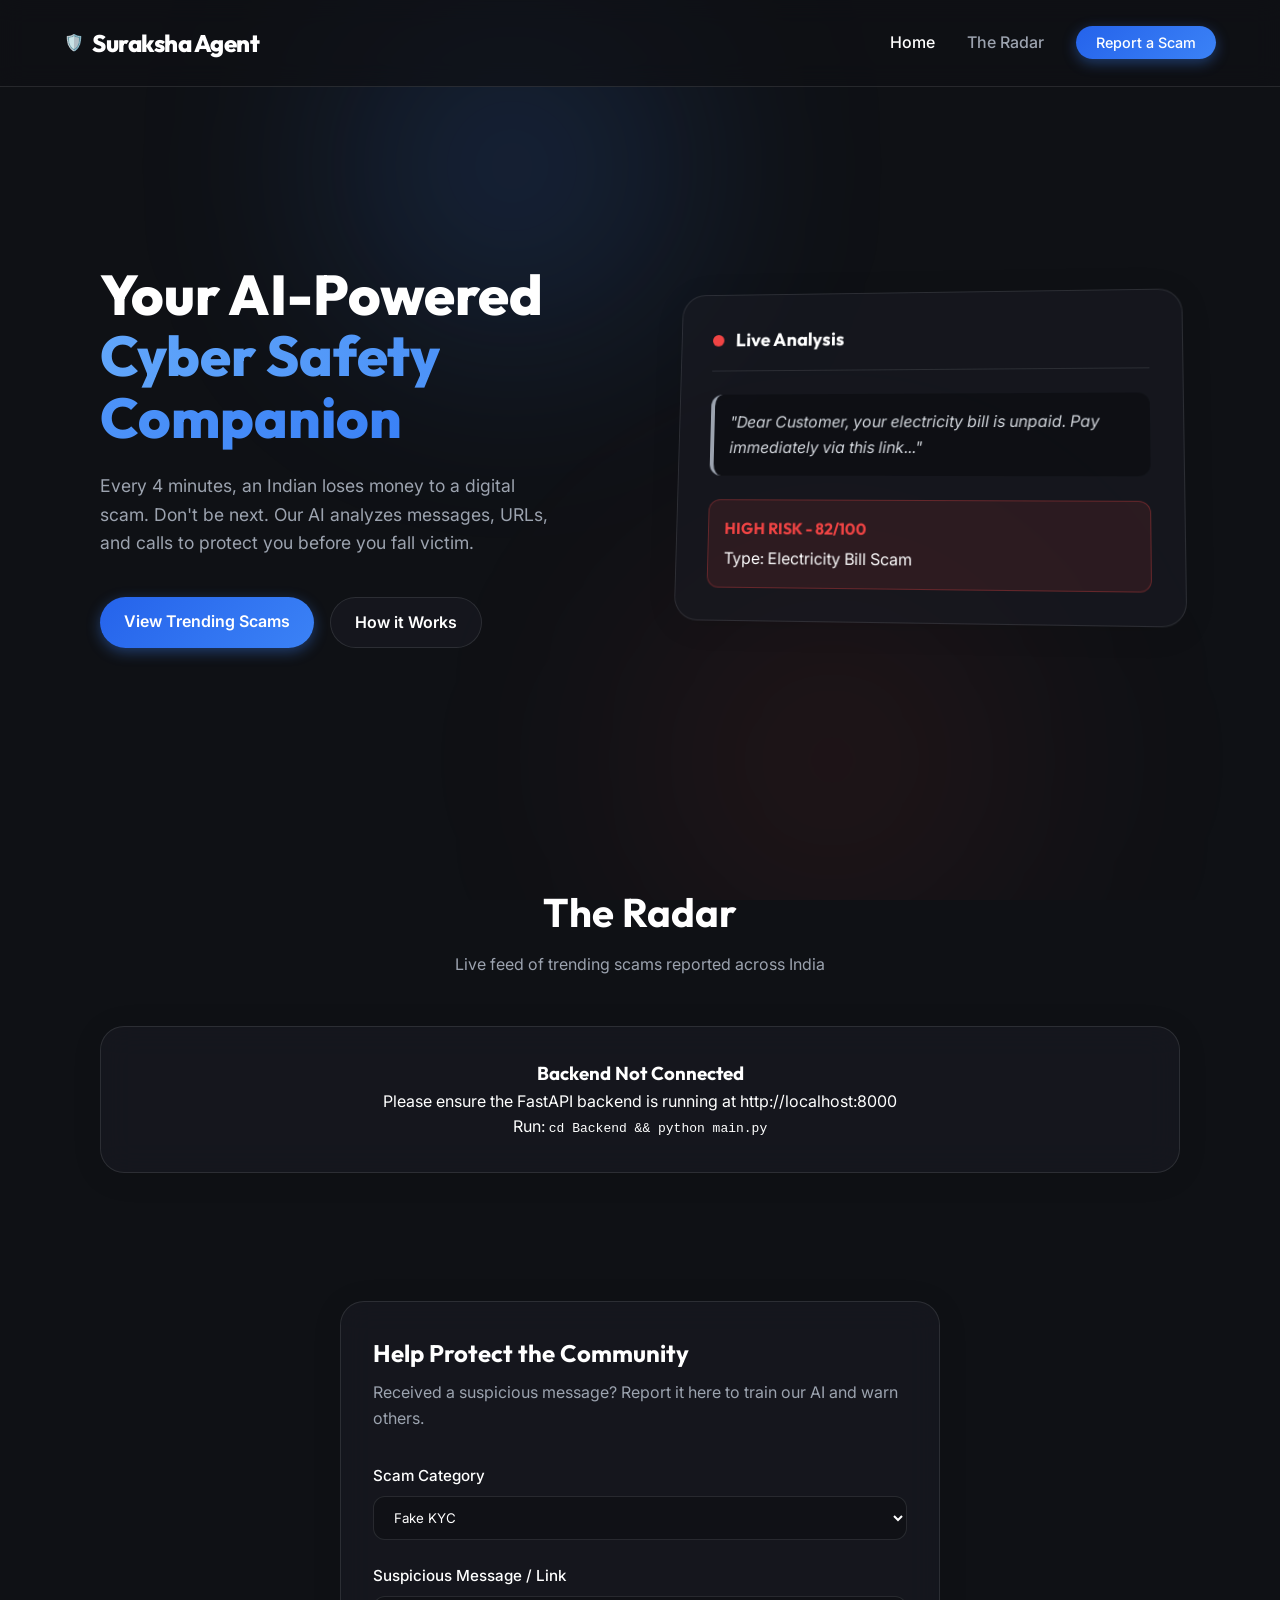
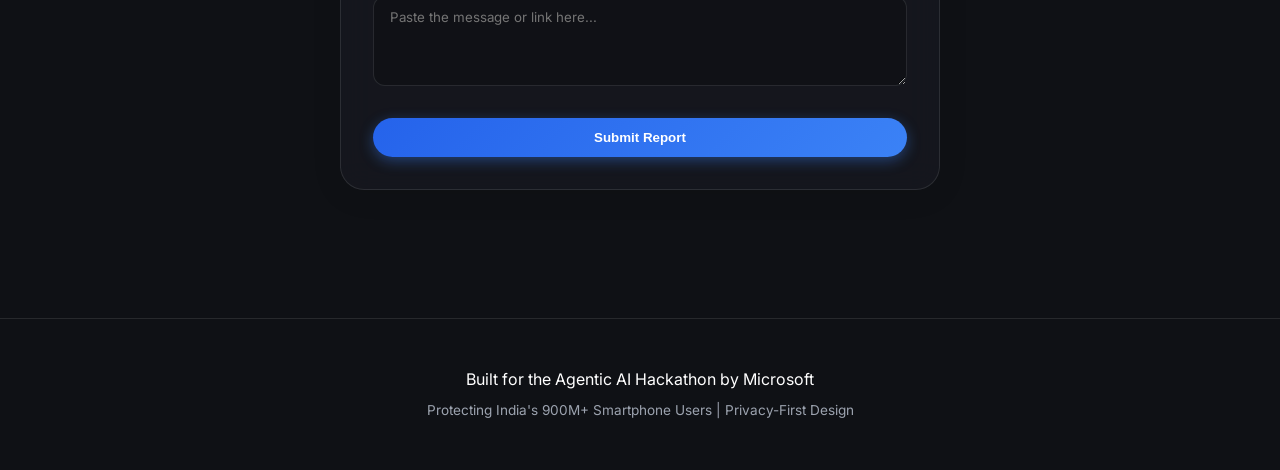
<file: website/index.html>
<!DOCTYPE html>
<html lang="en">
<head>
    <meta charset="UTF-8">
    <meta name="viewport" content="width=device-width, initial-scale=1.0">
    <title>Suraksha Agent | The Radar</title>
    <link rel="stylesheet" href="styles.css">
    <link href="https://fonts.googleapis.com/css2?family=Outfit:wght@300;400;600;800&family=Inter:wght@400;500;700&display=swap" rel="stylesheet">
</head>
<body>
    <div class="background-effects">
        <div class="glow glow-1"></div>
        <div class="glow glow-2"></div>
    </div>

    <nav class="glass-nav">
        <div class="nav-brand">
            <span class="logo-icon">🛡️</span>
            <h1>Suraksha Agent</h1>
        </div>
        <ul class="nav-links">
            <li><a href="#home" class="active">Home</a></li>
            <li><a href="#radar">The Radar</a></li>
            <li><a href="#report" class="btn-primary-small">Report a Scam</a></li>
        </ul>
    </nav>

    <main>
        <section id="home" class="hero">
            <div class="hero-content">
                <h2 class="animate-up">Your AI-Powered <br><span class="gradient-text">Cyber Safety Companion</span></h2>
                <p class="subtitle animate-up delay-1">Every 4 minutes, an Indian loses money to a digital scam. Don't be next. Our AI analyzes messages, URLs, and calls to protect you before you fall victim.</p>
                <div class="cta-group animate-up delay-2">
                    <a href="#radar" class="btn-primary">View Trending Scams</a>
                    <a href="#how-it-works" class="btn-secondary">How it Works</a>
                </div>
            </div>
            <div class="hero-visual animate-fade-in">
                <div class="glass-card status-card">
                    <div class="status-header">
                        <span class="pulse-dot red"></span>
                        <h3>Live Analysis</h3>
                    </div>
                    <div class="mock-message">
                        <p>"Dear Customer, your electricity bill is unpaid. Pay immediately via this link..."</p>
                    </div>
                    <div class="analysis-result high-risk">
                        <h4>HIGH RISK - 82/100</h4>
                        <p>Type: Electricity Bill Scam</p>
                    </div>
                </div>
            </div>
        </section>

        <section id="radar" class="radar-section">
            <div class="section-header">
                <h2>The Radar</h2>
                <p>Live feed of trending scams reported across India</p>
            </div>
            
            <div class="feed-container" id="news-feed-container">
                <!-- Javascript will populate this with /news-feed from Backend -->
                <div class="loading-state">
                    <div class="spinner"></div>
                    <p>Fetching latest scam intelligence...</p>
                </div>
            </div>
        </section>

        <section id="report" class="report-section">
            <div class="glass-card report-card">
                <h2>Help Protect the Community</h2>
                <p>Received a suspicious message? Report it here to train our AI and warn others.</p>
                <form id="report-form">
                    <div class="form-group">
                        <label for="scam-category">Scam Category</label>
                        <select id="scam-category" required>
                            <option value="fake_kyc">Fake KYC</option>
                            <option value="electricity_bill_scam">Electricity Bill</option>
                            <option value="courier_scam">Courier / Customs</option>
                            <option value="job_scam">Job Fraud</option>
                            <option value="upi_collect_request_scam">UPI Collect Request</option>
                            <option value="lottery_scam">Lottery / Winner</option>
                            <option value="authority_impersonation">Authority Impersonation</option>
                            <option value="otp_theft">OTP Theft</option>
                        </select>
                    </div>
                    <div class="form-group">
                        <label for="scam-content">Suspicious Message / Link</label>
                        <textarea id="scam-content" rows="4" placeholder="Paste the message or link here..." required></textarea>
                    </div>
                    <button type="submit" class="btn-primary w-full">Submit Report</button>
                    <div id="report-status" class="status-message"></div>
                </form>
            </div>
        </section>
    </main>

    <footer>
        <p>Built for the Agentic AI Hackathon by Microsoft</p>
        <p class="disclaimer">Protecting India's 900M+ Smartphone Users | Privacy-First Design</p>
    </footer>

    <script src="app.js"></script>
</body>
</html>
</file>
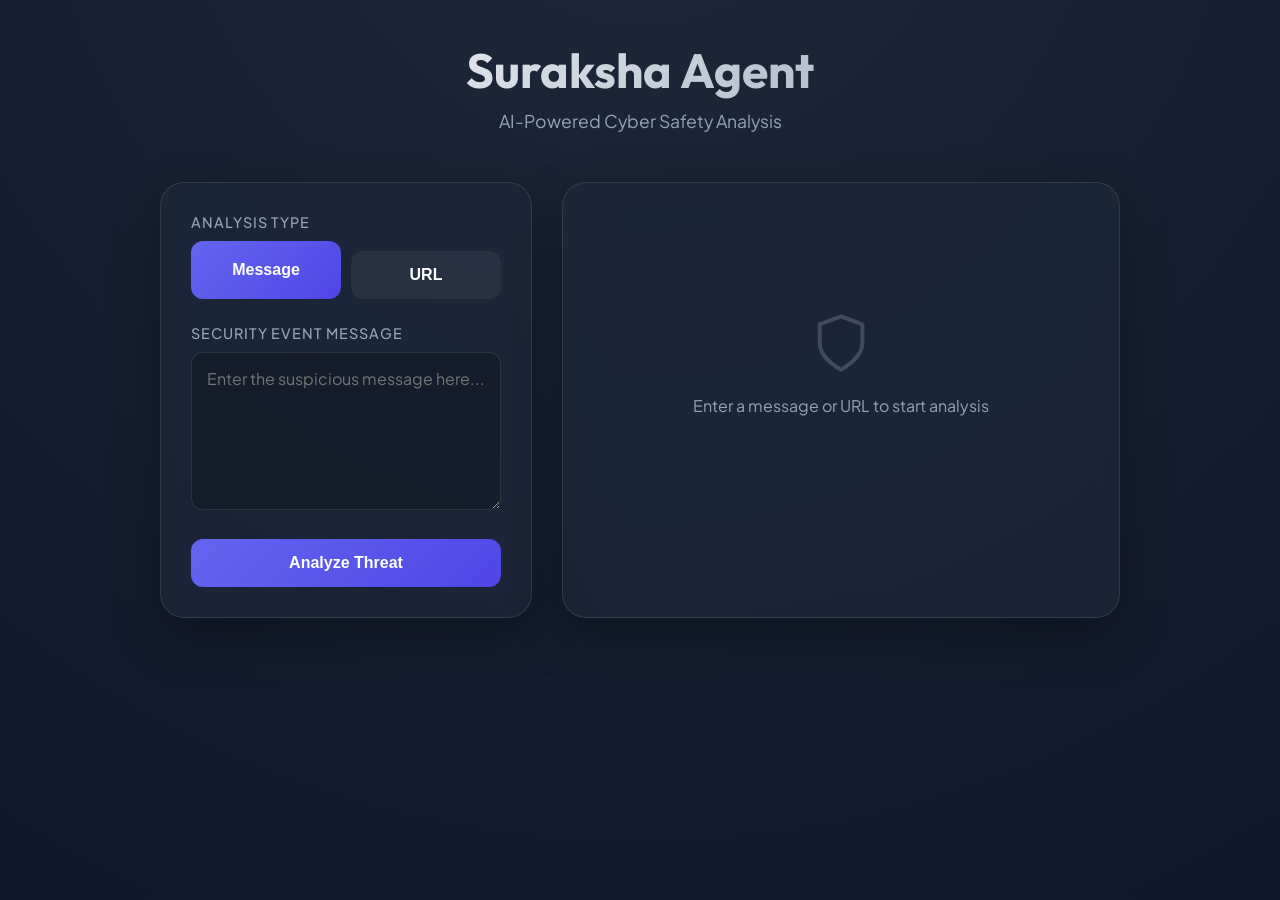
<file: qa_interface.html>
<!DOCTYPE html>
<html lang="en">
<head>
    <meta charset="UTF-8">
    <meta name="viewport" content="width=device-width, initial-scale=1.0">
    <title>Suraksha Agent | Security Tester</title>
    <link rel="preconnect" href="https://fonts.googleapis.com">
    <link rel="preconnect" href="https://fonts.gstatic.com" crossorigin>
    <link href="https://fonts.googleapis.com/css2?family=Outfit:wght@300;400;600;700&family=Plus+Jakarta+Sans:wght@400;500;700&display=swap" rel="stylesheet">
    <style>
        :root {
            --primary: #6366f1;
            --primary-dark: #4f46e5;
            --secondary: #ec4899;
            --bg: #0f172a;
            --card-bg: #1e293b;
            --text-main: #f8fafc;
            --text-dim: #94a3b8;
            --success: #10b981;
            --warning: #f59e0b;
            --danger: #ef4444;
            --glass: rgba(30, 41, 59, 0.7);
        }

        * {
            margin: 0;
            padding: 0;
            box-sizing: border-box;
        }

        body {
            font-family: 'Plus Jakarta Sans', sans-serif;
            background-color: var(--bg);
            color: var(--text-main);
            min-height: 100vh;
            display: flex;
            flex-direction: column;
            align-items: center;
            background-image: radial-gradient(circle at 50% -20%, #1e293b, #0f172a);
            overflow-x: hidden;
        }

        .container {
            width: 100%;
            max-width: 1000px;
            padding: 40px 20px;
        }

        header {
            text-align: center;
            margin-bottom: 50px;
        }

        h1 {
            font-family: 'Outfit', sans-serif;
            font-size: 3rem;
            font-weight: 700;
            background: linear-gradient(135deg, #fff 0%, #94a3b8 100%);
            -webkit-background-clip: text;
            -webkit-text-fill-color: transparent;
            margin-bottom: 10px;
        }

        .subtitle {
            color: var(--text-dim);
            font-size: 1.1rem;
        }

        .grid {
            display: grid;
            grid-template-columns: 1fr 1.5fr;
            gap: 30px;
        }

        @media (max-width: 850px) {
            .grid { grid-template-columns: 1fr; }
        }

        .card {
            background: var(--glass);
            backdrop-filter: blur(12px);
            border: 1px solid rgba(255, 255, 255, 0.1);
            border-radius: 24px;
            padding: 30px;
            box-shadow: 0 20px 50px rgba(0, 0, 0, 0.3);
        }

        .input-group {
            margin-bottom: 25px;
        }

        label {
            display: block;
            margin-bottom: 10px;
            font-weight: 500;
            color: var(--text-dim);
            font-size: 0.9rem;
            text-transform: uppercase;
            letter-spacing: 1px;
        }

        textarea, input {
            width: 100%;
            background: rgba(0, 0, 0, 0.2);
            border: 1px solid rgba(255, 255, 255, 0.1);
            border-radius: 12px;
            padding: 15px;
            color: white;
            font-family: inherit;
            font-size: 1rem;
            transition: all 0.3s ease;
        }

        textarea:focus, input:focus {
            outline: none;
            border-color: var(--primary);
            background: rgba(0, 0, 0, 0.3);
            box-shadow: 0 0 0 4px rgba(99, 102, 241, 0.1);
        }

        .btn {
            width: 100%;
            padding: 15px;
            border: none;
            border-radius: 12px;
            background: linear-gradient(135deg, var(--primary), var(--primary-dark));
            color: white;
            font-weight: 700;
            font-size: 1rem;
            cursor: pointer;
            transition: all 0.3s cubic-bezier(0.4, 0, 0.2, 1);
            display: flex;
            align-items: center;
            justify-content: center;
            gap: 10px;
        }

        .btn:hover {
            transform: translateY(-2px);
            box-shadow: 0 10px 25px rgba(99, 102, 241, 0.4);
        }

        .btn:active { transform: translateY(0); }

        .btn-secondary {
            background: rgba(255, 255, 255, 0.05);
            margin-top: 10px;
        }

        .btn-secondary:hover {
            background: rgba(255, 255, 255, 0.1);
            box-shadow: none;
        }

        .results-header {
            display: flex;
            justify-content: space-between;
            align-items: center;
            margin-bottom: 20px;
        }

        .badge {
            padding: 6px 12px;
            border-radius: 20px;
            font-size: 0.75rem;
            font-weight: 700;
            text-transform: uppercase;
            letter-spacing: 0.5px;
        }

        .badge-safe { background: rgba(16, 185, 129, 0.2); color: var(--success); }
        .badge-suspicious { background: rgba(245, 158, 11, 0.2); color: var(--warning); }
        .badge-high { background: rgba(239, 68, 68, 0.2); color: var(--danger); }

        .score-display {
            text-align: center;
            padding: 20px;
            margin-bottom: 25px;
            border-radius: 20px;
            background: rgba(255, 255, 255, 0.03);
        }

        .score-value {
            font-size: 3.5rem;
            font-weight: 700;
            font-family: 'Outfit', sans-serif;
            display: block;
            line-height: 1;
        }

        .score-label {
            color: var(--text-dim);
            font-size: 0.9rem;
            margin-top: 5px;
        }

        .info-row {
            display: flex;
            justify-content: space-between;
            padding: 12px 0;
            border-bottom: 1px solid rgba(255, 255, 255, 0.05);
        }

        .info-label { color: var(--text-dim); font-size: 0.9rem; }
        .info-value { font-weight: 600; text-transform: capitalize; }

        .reasons-list {
            margin-top: 20px;
        }

        .reason-item {
            display: flex;
            gap: 10px;
            margin-bottom: 12px;
            font-size: 0.95rem;
            color: var(--text-dim);
            line-height: 1.5;
        }

        .reason-item::before {
            content: "•";
            color: var(--primary);
            font-weight: bold;
        }

        .advice-box {
            margin-top: 25px;
            padding: 20px;
            border-radius: 16px;
            background: rgba(99, 102, 241, 0.1);
            border-left: 4px solid var(--primary);
        }

        .advice-title {
            font-weight: 700;
            color: var(--primary);
            margin-bottom: 8px;
            font-size: 0.9rem;
            text-transform: uppercase;
        }

        .advice-text {
            font-size: 0.95rem;
            line-height: 1.6;
        }

        .empty-state {
            height: 300px;
            display: flex;
            flex-direction: column;
            justify-content: center;
            align-items: center;
            color: var(--text-dim);
            text-align: center;
        }

        .loader {
            width: 24px;
            height: 24px;
            border: 3px solid rgba(255, 255, 255, 0.3);
            border-radius: 50%;
            border-top-color: white;
            animation: spin 1s linear infinite;
            display: none;
        }

        @keyframes spin {
            to { transform: rotate(360deg); }
        }

        .hidden { display: none; }
    </style>
</head>
<body>
    <div class="container">
        <header>
            <h1>Suraksha Agent</h1>
            <p class="subtitle">AI-Powered Cyber Safety Analysis</p>
        </header>

        <div class="grid">
            <div class="card">
                <div class="input-group">
                    <label for="inputType">Analysis Type</label>
                    <div style="display: flex; gap: 10px;">
                        <button class="btn" id="msgTypeBtn" style="flex:1;">Message</button>
                        <button class="btn btn-secondary" id="urlTypeBtn" style="flex:1;">URL</button>
                    </div>
                </div>

                <div id="messageInputGroup">
                    <div class="input-group">
                        <label for="message">Security Event Message</label>
                        <textarea id="message" rows="6" placeholder="Enter the suspicious message here..."></textarea>
                    </div>
                </div>

                <div id="urlInputGroup" class="hidden">
                    <div class="input-group">
                        <label for="url">Target URL</label>
                        <input type="text" id="url" placeholder="https://example.com/login">
                    </div>
                </div>

                <button class="btn" id="analyzeBtn">
                    <span id="btnText">Analyze Threat</span>
                    <div class="loader" id="loader"></div>
                </button>
            </div>

            <div class="card" id="resultsCard">
                <div id="emptyState" class="empty-state">
                    <svg width="64" height="64" viewBox="0 0 24 24" fill="none" stroke="currentColor" stroke-width="1.5" stroke-linecap="round" stroke-linejoin="round" style="margin-bottom: 20px; opacity: 0.3;">
                        <path d="M12 22s8-4 8-10V5l-8-3-8 3v7c0 6 8 10 8 10z"/>
                    </svg>
                    <p>Enter a message or URL to start analysis</p>
                </div>

                <div id="resultsContent" class="hidden">
                    <div class="results-header">
                        <h3 id="resultCategory" style="text-transform: capitalize;">Phishing</h3>
                        <span id="severityBadge" class="badge">Safe</span>
                    </div>

                    <div class="score-display">
                        <span class="score-value" id="scoreValue">0.0</span>
                        <span class="score-label">Risk Score (0-100)</span>
                    </div>

                    <div class="info-row">
                        <span class="info-label">Severity</span>
                        <span class="info-value" id="infoSeverity">safe</span>
                    </div>
                    <div class="info-row">
                        <span class="info-label">Timestamp</span>
                        <span class="info-value" id="infoTimestamp" style="font-size: 0.8rem;">-</span>
                    </div>

                    <div class="reasons-list" id="reasonsList">
                        <!-- Reasons will appear here -->
                    </div>

                    <div class="advice-box">
                        <div class="advice-title">Kya Karna Hai (Advice)</div>
                        <p class="advice-text" id="adviceText">No immediate action required.</p>
                    </div>
                </div>
            </div>
        </div>
    </div>

    <script>
        let currentType = 'message';
        const msgBtn = document.getElementById('msgTypeBtn');
        const urlBtn = document.getElementById('urlTypeBtn');
        const msgGroup = document.getElementById('messageInputGroup');
        const urlGroup = document.getElementById('urlInputGroup');
        const analyzeBtn = document.getElementById('analyzeBtn');
        const btnText = document.getElementById('btnText');
        const loader = document.getElementById('loader');
        const emptyState = document.getElementById('emptyState');
        const resultsContent = document.getElementById('resultsContent');

        msgBtn.onclick = () => {
            currentType = 'message';
            msgBtn.classList.remove('btn-secondary');
            urlBtn.classList.add('btn-secondary');
            msgGroup.classList.remove('hidden');
            urlGroup.classList.add('hidden');
        };

        urlBtn.onclick = () => {
            currentType = 'url';
            urlBtn.classList.remove('btn-secondary');
            msgBtn.classList.add('btn-secondary');
            urlGroup.classList.remove('hidden');
            msgGroup.classList.add('hidden');
        };

        analyzeBtn.onclick = async () => {
            const data = {};
            let endpoint = '';

            if (currentType === 'message') {
                data.message = document.getElementById('message').value;
                endpoint = '/analyze-message';
            } else {
                data.url = document.getElementById('url').value;
                endpoint = '/analyze-url';
            }

            if (!data.message && !data.url) return;

            // UI Loading state
            btnText.classList.add('hidden');
            loader.style.display = 'block';
            analyzeBtn.disabled = true;

            try {
                const response = await fetch('http://localhost:8000' + endpoint, {
                    method: 'POST',
                    headers: { 'Content-Type': 'application/json' },
                    body: JSON.stringify(data)
                });

                const result = await response.json();
                displayResults(result);
            } catch (error) {
                console.error('Error:', error);
                alert('Connection error. Is the backend running?');
            } finally {
                btnText.classList.remove('hidden');
                loader.style.display = 'none';
                analyzeBtn.disabled = false;
            }
        };

        function displayResults(data) {
            emptyState.classList.add('hidden');
            resultsContent.classList.remove('hidden');

            document.getElementById('resultCategory').innerText = data.category.replace(/_/g, ' ');
            document.getElementById('scoreValue').innerText = data.risk_score.toFixed(1);
            document.getElementById('infoSeverity').innerText = data.severity.replace(/_/g, ' ');
            document.getElementById('infoTimestamp').innerText = new Date(data.timestamp).toLocaleString();
            document.getElementById('adviceText').innerText = data.advice;

            // Set Severity Badge
            const badge = document.getElementById('severityBadge');
            badge.innerText = data.severity.replace(/_/g, ' ');
            badge.className = 'badge';
            if (data.severity === 'safe') badge.classList.add('badge-safe');
            else if (data.severity === 'suspicious') badge.classList.add('badge-suspicious');
            else badge.classList.add('badge-high');

            // Set Reasons
            const reasonsList = document.getElementById('reasonsList');
            reasonsList.innerHTML = '';
            if (data.reasons && data.reasons.length > 0) {
                data.reasons.forEach(reason => {
                    const item = document.createElement('div');
                    item.className = 'reason-item';
                    item.innerText = reason;
                    reasonsList.appendChild(item);
                });
            } else {
                reasonsList.innerHTML = '<p style="color: var(--text-dim); font-size: 0.9rem;">No specific threats identified.</p>';
            }
        }
    </script>
</body>
</html>
</file>
<file: website/styles.css>
:root {
    --bg-dark: #0f1115;
    --bg-glass: rgba(25, 28, 36, 0.6);
    --border-glass: rgba(255, 255, 255, 0.1);
    --text-primary: #ffffff;
    --text-secondary: #9ca3af;
    --accent-primary: #3b82f6;
    --accent-glow: rgba(59, 130, 246, 0.5);
    --risk-high: #ef4444;
    --risk-high-glow: rgba(239, 68, 68, 0.2);
    --risk-suspicious: #f59e0b;
    --risk-safe: #10b981;
}

* {
    margin: 0;
    padding: 0;
    box-sizing: border-box;
}

body {
    font-family: 'Inter', sans-serif;
    background-color: var(--bg-dark);
    color: var(--text-primary);
    line-height: 1.6;
    overflow-x: hidden;
}

h1, h2, h3, h4, .logo-icon {
    font-family: 'Outfit', sans-serif;
}

/* Background Glowing Orbs */
.background-effects {
    position: fixed;
    top: 0;
    left: 0;
    width: 100vw;
    height: 100vh;
    z-index: -1;
    overflow: hidden;
    pointer-events: none;
}

.glow {
    position: absolute;
    border-radius: 50%;
    filter: blur(100px);
    opacity: 0.5;
    animation: float 10s infinite alternate ease-in-out;
}

.glow-1 {
    top: -10%;
    left: 20%;
    width: 40vw;
    height: 40vw;
    background: radial-gradient(circle, var(--accent-glow) 0%, transparent 70%);
}

.glow-2 {
    bottom: -20%;
    right: 10%;
    width: 50vw;
    height: 50vw;
    background: radial-gradient(circle, var(--risk-high-glow) 0%, transparent 70%);
    animation-delay: -5s;
}

@keyframes float {
    0% { transform: translateY(0) scale(1); }
    100% { transform: translateY(30px) scale(1.1); }
}

/* Navigation */
.glass-nav {
    position: fixed;
    top: 0;
    width: 100%;
    display: flex;
    justify-content: space-between;
    align-items: center;
    padding: 1.5rem 5%;
    background: rgba(15, 17, 21, 0.7);
    backdrop-filter: blur(12px);
    -webkit-backdrop-filter: blur(12px);
    border-bottom: 1px solid var(--border-glass);
    z-index: 100;
}

.nav-brand {
    display: flex;
    align-items: center;
    gap: 0.5rem;
}

.nav-brand h1 {
    font-weight: 800;
    font-size: 1.5rem;
    letter-spacing: -0.5px;
}

.nav-links {
    display: flex;
    list-style: none;
    gap: 2rem;
    align-items: center;
}

.nav-links a {
    color: var(--text-secondary);
    text-decoration: none;
    font-weight: 500;
    transition: color 0.3s ease;
}

.nav-links a:hover, .nav-links a.active {
    color: var(--text-primary);
}

/* Buttons */
.btn-primary, .btn-primary-small {
    background: linear-gradient(135deg, #2563eb 0%, #3b82f6 100%);
    color: white !important;
    padding: 0.75rem 1.5rem;
    border-radius: 9999px;
    text-decoration: none;
    font-weight: 600;
    border: none;
    cursor: pointer;
    transition: all 0.3s ease;
    box-shadow: 0 4px 14px 0 rgba(59, 130, 246, 0.39);
}

.btn-primary-small {
    padding: 0.5rem 1.25rem;
    font-size: 0.9rem;
}

.btn-primary:hover, .btn-primary-small:hover {
    transform: translateY(-2px);
    box-shadow: 0 6px 20px rgba(59, 130, 246, 0.5);
}

.btn-secondary {
    background: var(--bg-glass);
    color: var(--text-primary);
    border: 1px solid var(--border-glass);
    padding: 0.75rem 1.5rem;
    border-radius: 9999px;
    text-decoration: none;
    font-weight: 600;
    transition: all 0.3s ease;
}

.btn-secondary:hover {
    background: rgba(255, 255, 255, 0.1);
}

.w-full {
    width: 100%;
}

/* Main Layout */
main {
    padding-top: 6rem;
    max-width: 1200px;
    margin: 0 auto;
}

/* Hero Section */
.hero {
    display: grid;
    grid-template-columns: 1fr 1fr;
    gap: 4rem;
    padding: 4rem 5%;
    align-items: center;
    min-height: 80vh;
}

.hero h2 {
    font-size: 3.5rem;
    font-weight: 800;
    line-height: 1.1;
    margin-bottom: 1.5rem;
}

.gradient-text {
    background: linear-gradient(to right, #60a5fa, #3b82f6);
    -webkit-background-clip: text;
    -webkit-text-fill-color: transparent;
}

.subtitle {
    font-size: 1.1rem;
    color: var(--text-secondary);
    margin-bottom: 2.5rem;
    max-width: 90%;
}

.cta-group {
    display: flex;
    gap: 1rem;
}

/* Glass Cards */
.glass-card {
    background: var(--bg-glass);
    backdrop-filter: blur(16px);
    -webkit-backdrop-filter: blur(16px);
    border: 1px solid var(--border-glass);
    border-radius: 24px;
    padding: 2rem;
    box-shadow: 0 4px 30px rgba(0, 0, 0, 0.1);
}

/* Status Card */
.status-card {
    transform: perspective(1000px) rotateY(-5deg) rotateX(5deg);
    transition: transform 0.5s ease;
}

.status-card:hover {
    transform: perspective(1000px) rotateY(0deg) rotateX(0deg);
}

.status-header {
    display: flex;
    align-items: center;
    gap: 0.75rem;
    margin-bottom: 1.5rem;
    border-bottom: 1px solid var(--border-glass);
    padding-bottom: 1rem;
}

.pulse-dot {
    width: 12px;
    height: 12px;
    border-radius: 50%;
    background-color: var(--risk-high);
    box-shadow: 0 0 0 0 rgba(239, 68, 68, 0.7);
    animation: pulse 2s infinite;
}

@keyframes pulse {
    0% { transform: scale(0.95); box-shadow: 0 0 0 0 rgba(239, 68, 68, 0.7); }
    70% { transform: scale(1); box-shadow: 0 0 0 10px rgba(239, 68, 68, 0); }
    100% { transform: scale(0.95); box-shadow: 0 0 0 0 rgba(239, 68, 68, 0); }
}

.mock-message {
    background: rgba(0, 0, 0, 0.3);
    padding: 1rem;
    border-radius: 12px;
    border-left: 4px solid var(--text-secondary);
    margin-bottom: 1.5rem;
    font-style: italic;
    color: #d1d5db;
}

.analysis-result.high-risk {
    background: rgba(239, 68, 68, 0.1);
    border: 1px solid rgba(239, 68, 68, 0.3);
    padding: 1rem;
    border-radius: 12px;
}

.analysis-result.high-risk h4 {
    color: var(--risk-high);
    margin-bottom: 0.25rem;
}

/* Radar Section */
.radar-section {
    padding: 4rem 5%;
}

.section-header {
    text-align: center;
    margin-bottom: 3rem;
}

.section-header h2 {
    font-size: 2.5rem;
    margin-bottom: 0.5rem;
}

.section-header p {
    color: var(--text-secondary);
}

.feed-container {
    display: grid;
    grid-template-columns: repeat(auto-fit, minmax(300px, 1fr));
    gap: 2rem;
}

/* Scam Article Card */
.scam-card {
    background: var(--bg-glass);
    border: 1px solid var(--border-glass);
    border-radius: 16px;
    padding: 1.5rem;
    transition: all 0.3s ease;
    display: flex;
    flex-direction: column;
    gap: 1rem;
}

.scam-card:hover {
    transform: translateY(-5px);
    border-color: rgba(255, 255, 255, 0.3);
    box-shadow: 0 10px 30px rgba(0, 0, 0, 0.2);
}

.scam-tag {
    display: inline-block;
    padding: 0.25rem 0.75rem;
    background: rgba(245, 158, 11, 0.1);
    color: var(--risk-suspicious);
    border-radius: 999px;
    font-size: 0.8rem;
    font-weight: 600;
    text-transform: uppercase;
    align-self: flex-start;
}

.scam-meta {
    display: flex;
    justify-content: space-between;
    font-size: 0.85rem;
    color: var(--text-secondary);
    margin-top: auto;
    border-top: 1px solid var(--border-glass);
    padding-top: 1rem;
}

/* Reporting Form */
.report-section {
    padding: 4rem 5%;
    display: flex;
    justify-content: center;
}

.report-card {
    width: 100%;
    max-width: 600px;
}

.report-card h2 {
    margin-bottom: 0.5rem;
}

.report-card > p {
    color: var(--text-secondary);
    margin-bottom: 2rem;
}

.form-group {
    margin-bottom: 1.5rem;
}

label {
    display: block;
    margin-bottom: 0.5rem;
    font-weight: 500;
    font-size: 0.95rem;
}

input, select, textarea {
    width: 100%;
    background: rgba(0, 0, 0, 0.2);
    border: 1px solid var(--border-glass);
    color: var(--text-primary);
    padding: 0.75rem 1rem;
    border-radius: 12px;
    font-family: inherit;
    transition: all 0.3s ease;
}

input:focus, select:focus, textarea:focus {
    outline: none;
    border-color: var(--accent-primary);
    background: rgba(0, 0, 0, 0.4);
}

.status-message {
    margin-top: 1rem;
    padding: 1rem;
    border-radius: 8px;
    display: none;
    text-align: center;
    font-weight: 500;
}

.status-message.success {
    display: block;
    background: rgba(16, 185, 129, 0.1);
    color: var(--risk-safe);
    border: 1px solid rgba(16, 185, 129, 0.3);
}

/* Footer */
footer {
    text-align: center;
    padding: 3rem 5%;
    border-top: 1px solid var(--border-glass);
    margin-top: 4rem;
}

.disclaimer {
    color: var(--text-secondary);
    font-size: 0.85rem;
    margin-top: 0.5rem;
}

/* Animations */
.animate-up {
    animation: fadeUp 0.8s cubic-bezier(0.16, 1, 0.3, 1) forwards;
    opacity: 0;
    transform: translateY(20px);
}

.animate-fade-in {
    animation: fadeIn 1s ease forwards;
    opacity: 0;
}

.delay-1 { animation-delay: 0.2s; }
.delay-2 { animation-delay: 0.4s; }

@keyframes fadeUp {
    to { opacity: 1; transform: translateY(0); }
}

@keyframes fadeIn {
    to { opacity: 1; }
}

.spinner {
    width: 40px;
    height: 40px;
    border: 3px solid rgba(255,255,255,0.1);
    border-radius: 50%;
    border-top-color: var(--accent-primary);
    animation: spin 1s ease-in-out infinite;
    margin: 0 auto 1rem;
}

@keyframes spin {
    to { transform: rotate(360deg); }
}

.loading-state {
    grid-column: 1 / -1;
    text-align: center;
    color: var(--text-secondary);
    padding: 3rem 0;
}

/* Responsive */
@media (max-width: 768px) {
    .hero {
        grid-template-columns: 1fr;
        text-align: center;
        padding-top: 2rem;
    }
    
    .hero h2 {
        font-size: 2.5rem;
    }
    
    .cta-group {
        justify-content: center;
    }
    
    .nav-links {
        display: none;
    }
}
</file>
